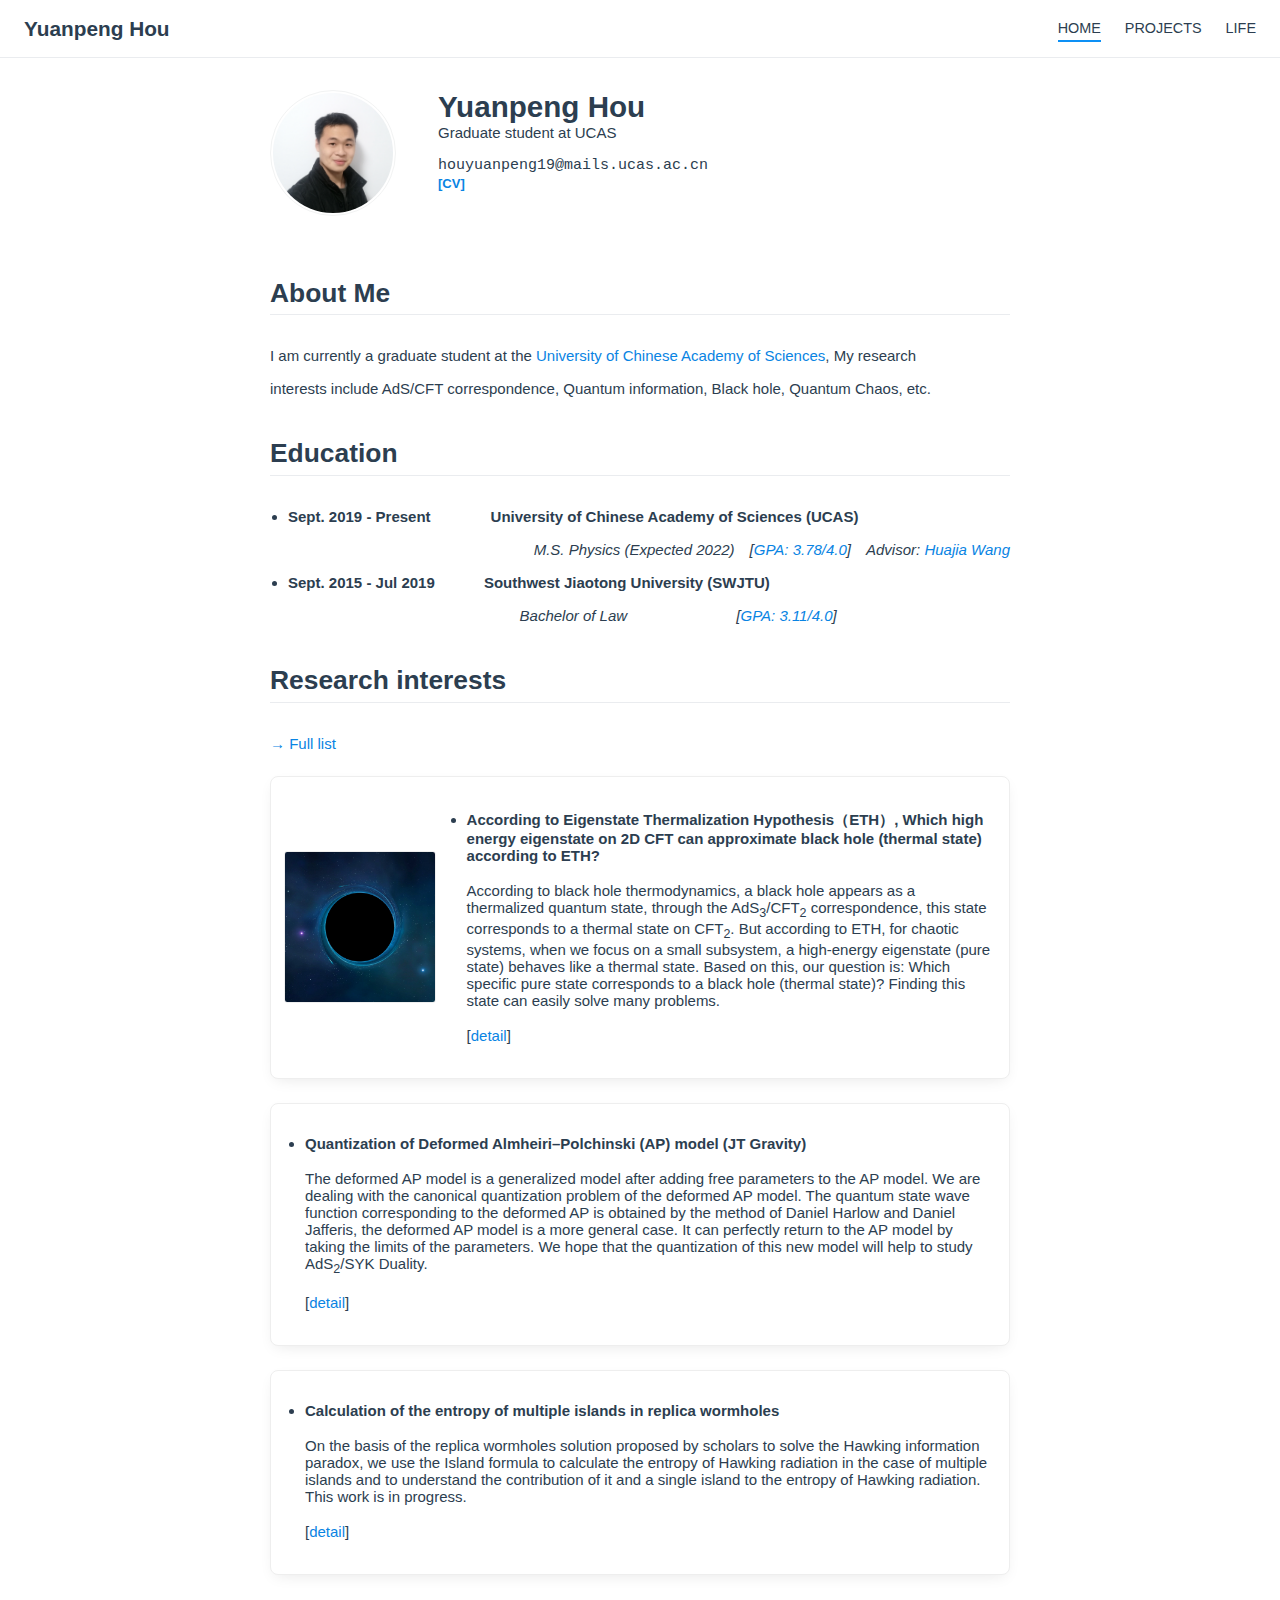
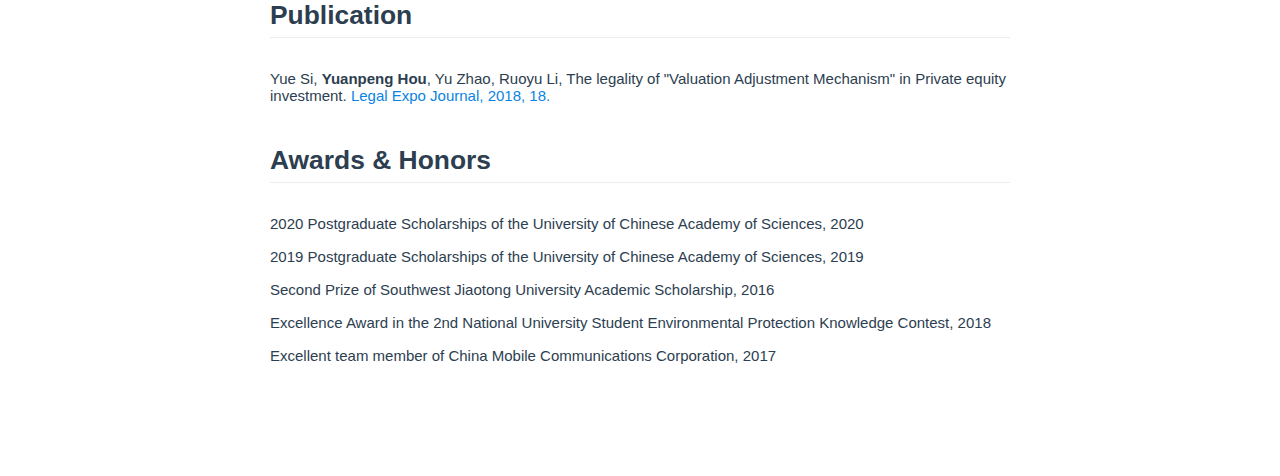
<file: index.html>
<!DOCTYPE html>
<html lang="en-US">
  <head>
    <meta charset="utf-8">
    <meta name="viewport" content="width=device-width,initial-scale=1">
    <title>Yuanpeng Hou</title>
    <meta name="description" content="The description of the site.">
    <link rel="icon" href="/logo.png">
    
    <link rel="preload" href="/assets/css/0.styles.5b2d7aac.css" as="style"><link rel="preload" href="/assets/js/app.aa3d950a.js" as="script"><link rel="preload" href="/assets/js/2.f5f7601c.js" as="script"><link rel="preload" href="/assets/js/7.16f98144.js" as="script"><link rel="preload" href="/assets/js/4.9dccd740.js" as="script"><link rel="preload" href="/assets/js/5.54adec9b.js" as="script"><link rel="prefetch" href="/assets/js/10.23a08a59.js"><link rel="prefetch" href="/assets/js/11.24970379.js"><link rel="prefetch" href="/assets/js/12.29dac829.js"><link rel="prefetch" href="/assets/js/13.643d516e.js"><link rel="prefetch" href="/assets/js/3.06951db2.js"><link rel="prefetch" href="/assets/js/6.1a169239.js"><link rel="prefetch" href="/assets/js/8.3980a4ea.js"><link rel="prefetch" href="/assets/js/9.4ff4b69a.js">
    <link rel="stylesheet" href="/assets/css/0.styles.5b2d7aac.css">
  </head>
  <body>
    <div id="app" data-server-rendered="true"><div class="theme-container no-sidebar home-page"><header class="navbar"><div class="sidebar-button"><svg xmlns="http://www.w3.org/2000/svg" aria-hidden="true" role="img" viewBox="0 0 448 512" class="icon"><path fill="currentColor" d="M436 124H12c-6.627 0-12-5.373-12-12V80c0-6.627 5.373-12 12-12h424c6.627 0 12 5.373 12 12v32c0 6.627-5.373 12-12 12zm0 160H12c-6.627 0-12-5.373-12-12v-32c0-6.627 5.373-12 12-12h424c6.627 0 12 5.373 12 12v32c0 6.627-5.373 12-12 12zm0 160H12c-6.627 0-12-5.373-12-12v-32c0-6.627 5.373-12 12-12h424c6.627 0 12 5.373 12 12v32c0 6.627-5.373 12-12 12z"></path></svg></div> <a href="/" class="home-link router-link-exact-active router-link-active"><!----> <span class="site-name">Yuanpeng Hou</span></a> <div class="links"><!----> <nav class="nav-links can-hide"><div class="nav-item"><a href="/" class="nav-link router-link-exact-active router-link-active">HOME</a></div><div class="nav-item"><a href="/projects/" class="nav-link">PROJECTS</a></div><div class="nav-item"><a href="/life/" class="nav-link">LIFE</a></div> <!----></nav></div></header> <div class="sidebar-mask"></div> <aside class="sidebar"><nav class="nav-links"><div class="nav-item"><a href="/" class="nav-link router-link-exact-active router-link-active">HOME</a></div><div class="nav-item"><a href="/projects/" class="nav-link">PROJECTS</a></div><div class="nav-item"><a href="/life/" class="nav-link">LIFE</a></div> <!----></nav>  <!----> </aside> <main class="page"> <div class="theme-default-content content__default"><div class="profile"><div class="image"><img src="/profile.jpg" alt></div> <div class="info"><div class="name">
      Yuanpeng Hou
    </div> <div class="bio"><p>Graduate student at UCAS</p></div> <div class="socials"></div> <div class="contact"><div title="Contact me" class="email">houyuanpeng19@mails.ucas.ac.cn</div></div> <div><a target="_blank" href="/projects/4.pdf" title="Download my CV in PDF"><font size="2em" color=""><b>[CV]</b></font></a></div></div></div> <br> <br> <h2 id="about-me">About Me</h2> <p>I am currently a graduate student at the <a href="https://english.ucas.ac.cn" target="_blank" rel="noopener noreferrer">University of Chinese Academy of  Sciences<svg xmlns="http://www.w3.org/2000/svg" aria-hidden="true" x="0px" y="0px" viewBox="0 0 100 100" width="15" height="15" class="icon outbound"><path fill="currentColor" d="M18.8,85.1h56l0,0c2.2,0,4-1.8,4-4v-32h-8v28h-48v-48h28v-8h-32l0,0c-2.2,0-4,1.8-4,4v56C14.8,83.3,16.6,85.1,18.8,85.1z"></path> <polygon fill="currentColor" points="45.7,48.7 51.3,54.3 77.2,28.5 77.2,37.2 85.2,37.2 85.2,14.9 62.8,14.9 62.8,22.9 71.5,22.9"></polygon></svg></a>, My research</p> <p>interests include AdS/CFT correspondence, Quantum information, Black hole, Quantum Chaos, etc.</p> <h2 id="education">Education</h2> <ul><li><p><strong>Sept. 2019 - Present    University of Chinese Academy of  Sciences (UCAS)</strong> <br></p><div align="right"><em>M.S. Physics (Expected 2022) [<a href="/projects/2.pdf">GPA: 3.78/4.0</a>] Advisor: <a href="https://kits.ucas.ac.cn/index.php/people/faculty/44-faculty/183-huajia-wang" target="_blank" rel="noopener noreferrer">Huajia Wang<svg xmlns="http://www.w3.org/2000/svg" aria-hidden="true" x="0px" y="0px" viewBox="0 0 100 100" width="15" height="15" class="icon outbound"><path fill="currentColor" d="M18.8,85.1h56l0,0c2.2,0,4-1.8,4-4v-32h-8v28h-48v-48h28v-8h-32l0,0c-2.2,0-4,1.8-4,4v56C14.8,83.3,16.6,85.1,18.8,85.1z"></path> <polygon fill="currentColor" points="45.7,48.7 51.3,54.3 77.2,28.5 77.2,37.2 85.2,37.2 85.2,14.9 62.8,14.9 62.8,22.9 71.5,22.9"></polygon></svg></a></em></div><p></p></li> <li><p><strong>Sept. 2015 - Jul 2019    Southwest Jiaotong University (SWJTU)</strong> <br></p><div align="right"><em>Bachelor of Law        [<a href="/projects/3.pdf">GPA: 3.11/4.0</a>]             </em></div><p></p></li></ul> <h2 id="research-interests">Research interests</h2> <p><a href="/projects/">→ Full list</a></p> <div class="md-card show-border"><div class="card-image"><img src="/projects/1.jfif" alt></div> <div class="card-content"><p></p> <ul><li><p><strong>According to Eigenstate Thermalization Hypothesis（ETH）, Which high energy eigenstate on 2D CFT can approximate black hole (thermal state) according to ETH?</strong></p> <p>According to black hole thermodynamics, a black hole appears as a thermalized quantum state, through the AdS<sub>3</sub>/CFT<sub>2</sub> correspondence, this state corresponds to a thermal state on CFT<sub>2</sub>. But according to ETH, for chaotic systems, when we focus on a small subsystem, a high-energy eigenstate (pure state) behaves like a thermal state. Based on this, our question is: Which specific pure state corresponds to a black hole (thermal state)? Finding this state can easily solve many problems.</p> <p>[<a href="/projects/">detail</a>]</p></li></ul></div></div> <div class="md-card show-border"><!----> <div class="card-content"><ul><li><p><strong>Quantization of Deformed Almheiri–Polchinski (AP) model (JT Gravity)</strong></p> <p>The deformed AP model is a generalized model after adding free parameters to the AP model. We are dealing with the canonical quantization problem of the deformed AP model. The quantum state wave function corresponding to the deformed AP is obtained by the method of Daniel Harlow and Daniel Jafferis, the deformed AP model is a more general case. It can perfectly return to the AP model by taking the limits of the parameters. We hope that the quantization of this new model will help to study AdS<sub>2</sub>/SYK Duality.</p> <p>[<a href="/projects/">detail</a>]</p></li></ul></div></div> <div class="md-card show-border"><!----> <div class="card-content"><ul><li><p><strong>Calculation of the entropy of multiple islands in replica wormholes</strong></p> <p>On the basis of the replica wormholes solution proposed by scholars to solve the Hawking information paradox, we use the Island formula to calculate the entropy of Hawking radiation in the case of multiple islands and to understand the contribution of it and a single island to the entropy of Hawking radiation. This work is in progress.</p> <p>[<a href="/projects/">detail</a>]</p></li></ul></div></div> <h2 id="publication">Publication</h2> <p>Yue Si, <strong>Yuanpeng Hou</strong>, Yu Zhao, Ruoyu Li, The legality of &quot;Valuation Adjustment Mechanism&quot; in Private equity investment. <a href="https://kns.cnki.net/kcms/detail/detail.aspx?dbcode=CJFD&amp;dbname=CJFDLAST2018&amp;filename=FBZX201818141&amp;uniplatform=NZKPT&amp;v=MbYmlqpg6FC4x3tF5m2as1%25mmd2FzzvzxhWfee1GoXdBXI9sBOJMjz82PwrmFB2S4dsAh" target="_blank" rel="noopener noreferrer">Legal Expo Journal, 2018, 18.<svg xmlns="http://www.w3.org/2000/svg" aria-hidden="true" x="0px" y="0px" viewBox="0 0 100 100" width="15" height="15" class="icon outbound"><path fill="currentColor" d="M18.8,85.1h56l0,0c2.2,0,4-1.8,4-4v-32h-8v28h-48v-48h28v-8h-32l0,0c-2.2,0-4,1.8-4,4v56C14.8,83.3,16.6,85.1,18.8,85.1z"></path> <polygon fill="currentColor" points="45.7,48.7 51.3,54.3 77.2,28.5 77.2,37.2 85.2,37.2 85.2,14.9 62.8,14.9 62.8,22.9 71.5,22.9"></polygon></svg></a></p> <h2 id="awards-honors">Awards &amp; Honors</h2> <p>2020 Postgraduate Scholarships of the University of Chinese Academy of Sciences, 2020</p> <p>2019 Postgraduate Scholarships of the University of Chinese Academy of Sciences, 2019</p> <p>Second Prize of Southwest Jiaotong University Academic Scholarship, 2016</p> <p>Excellence Award in the 2nd National University Student Environmental Protection Knowledge Contest, 2018</p> <p>Excellent team member of China Mobile Communications Corporation, 2017</p></div> <footer class="page-edit"><!----> <!----></footer> <!----> </main></div><div class="global-ui"></div></div>
    <script src="/assets/js/app.aa3d950a.js" defer></script><script src="/assets/js/2.f5f7601c.js" defer></script><script src="/assets/js/7.16f98144.js" defer></script><script src="/assets/js/4.9dccd740.js" defer></script><script src="/assets/js/5.54adec9b.js" defer></script>
  </body>
</html>
</file>
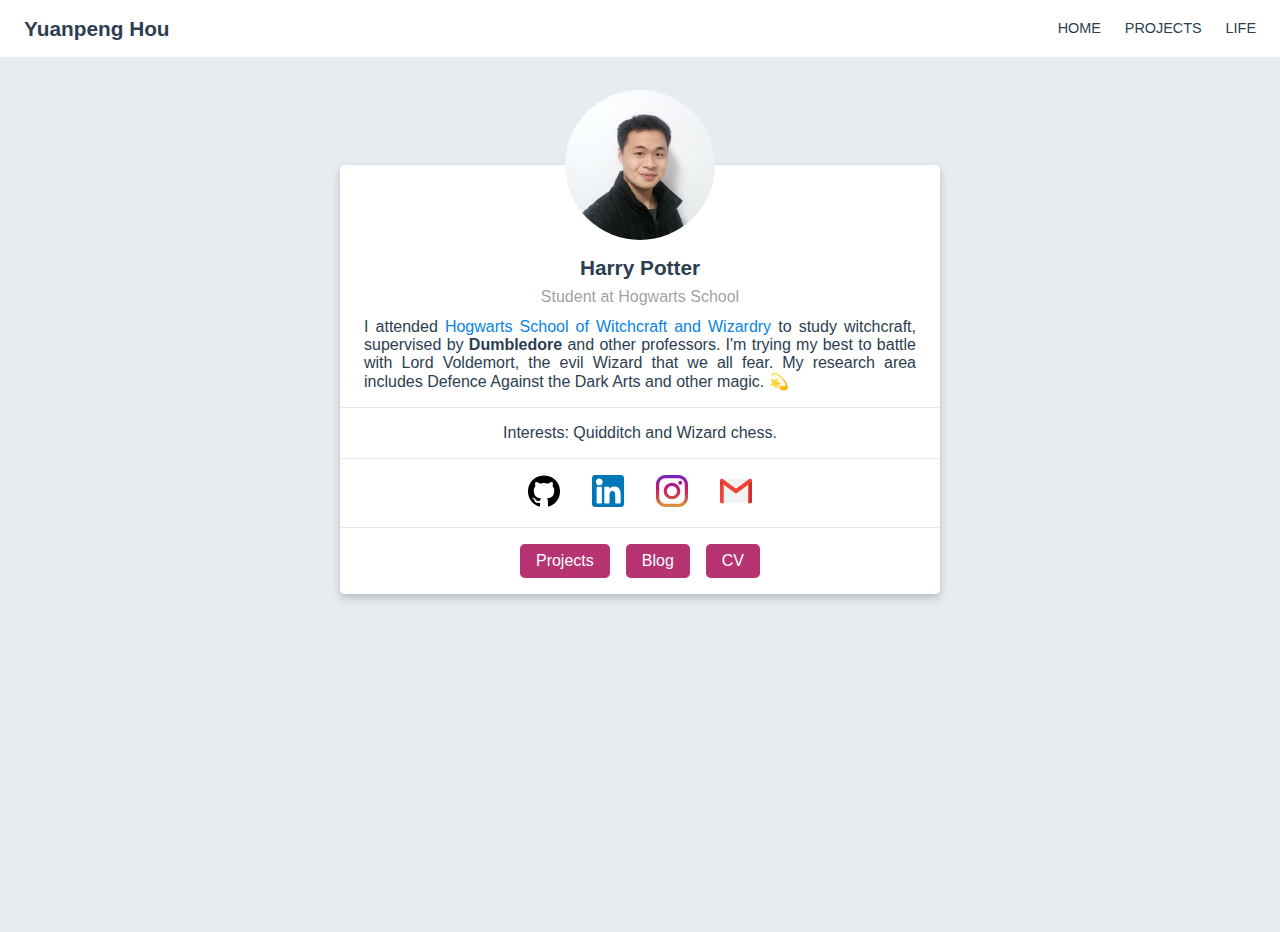
<file: about/index.html>
<!DOCTYPE html>
<html lang="en-US">
  <head>
    <meta charset="utf-8">
    <meta name="viewport" content="width=device-width,initial-scale=1">
    <title>Yuanpeng Hou</title>
    <meta name="description" content="The biography and information about me.">
    <link rel="icon" href="/logo.png">
    
    <link rel="preload" href="/assets/css/0.styles.5b2d7aac.css" as="style"><link rel="preload" href="/assets/js/app.aa3d950a.js" as="script"><link rel="preload" href="/assets/js/2.f5f7601c.js" as="script"><link rel="preload" href="/assets/js/8.3980a4ea.js" as="script"><link rel="preload" href="/assets/js/3.06951db2.js" as="script"><link rel="prefetch" href="/assets/js/10.23a08a59.js"><link rel="prefetch" href="/assets/js/11.24970379.js"><link rel="prefetch" href="/assets/js/12.29dac829.js"><link rel="prefetch" href="/assets/js/13.643d516e.js"><link rel="prefetch" href="/assets/js/4.9dccd740.js"><link rel="prefetch" href="/assets/js/5.54adec9b.js"><link rel="prefetch" href="/assets/js/6.1a169239.js"><link rel="prefetch" href="/assets/js/7.16f98144.js"><link rel="prefetch" href="/assets/js/9.4ff4b69a.js">
    <link rel="stylesheet" href="/assets/css/0.styles.5b2d7aac.css">
  </head>
  <body>
    <div id="app" data-server-rendered="true"><div class="theme-container no-sidebar about-page"><header class="navbar"><div class="sidebar-button"><svg xmlns="http://www.w3.org/2000/svg" aria-hidden="true" role="img" viewBox="0 0 448 512" class="icon"><path fill="currentColor" d="M436 124H12c-6.627 0-12-5.373-12-12V80c0-6.627 5.373-12 12-12h424c6.627 0 12 5.373 12 12v32c0 6.627-5.373 12-12 12zm0 160H12c-6.627 0-12-5.373-12-12v-32c0-6.627 5.373-12 12-12h424c6.627 0 12 5.373 12 12v32c0 6.627-5.373 12-12 12zm0 160H12c-6.627 0-12-5.373-12-12v-32c0-6.627 5.373-12 12-12h424c6.627 0 12 5.373 12 12v32c0 6.627-5.373 12-12 12z"></path></svg></div> <a href="/" class="home-link router-link-active"><!----> <span class="site-name">Yuanpeng Hou</span></a> <div class="links"><!----> <nav class="nav-links can-hide"><div class="nav-item"><a href="/" class="nav-link">HOME</a></div><div class="nav-item"><a href="/projects/" class="nav-link">PROJECTS</a></div><div class="nav-item"><a href="/life/" class="nav-link">LIFE</a></div> <!----></nav></div></header> <div class="sidebar-mask"></div> <aside class="sidebar"><nav class="nav-links"><div class="nav-item"><a href="/" class="nav-link">HOME</a></div><div class="nav-item"><a href="/projects/" class="nav-link">PROJECTS</a></div><div class="nav-item"><a href="/life/" class="nav-link">LIFE</a></div> <!----></nav>  <!----> </aside> <main class="page"> <div class="theme-default-content content__default"><div class="about-card"><div class="avatar"><img src="/profile.jpg" alt></div> <div class="card"><div class="bio"><div class="head"><span>
          Harry Potter
        </span></div> <div class="info"><span>
          Student at Hogwarts School
        </span></div> <div class="description"><p>I attended <a href="https://en.wikipedia.org/wiki/Hogwarts" target="_blank" rel="noopener noreferrer">Hogwarts School of Witchcraft and Wizardry<svg xmlns="http://www.w3.org/2000/svg" aria-hidden="true" x="0px" y="0px" viewBox="0 0 100 100" width="15" height="15" class="icon outbound"><path fill="currentColor" d="M18.8,85.1h56l0,0c2.2,0,4-1.8,4-4v-32h-8v28h-48v-48h28v-8h-32l0,0c-2.2,0-4,1.8-4,4v56C14.8,83.3,16.6,85.1,18.8,85.1z"></path> <polygon fill="currentColor" points="45.7,48.7 51.3,54.3 77.2,28.5 77.2,37.2 85.2,37.2 85.2,14.9 62.8,14.9 62.8,22.9 71.5,22.9"></polygon></svg></a> to study witchcraft, supervised by <strong>Dumbledore</strong> and other professors. I'm trying my best to battle with Lord Voldemort, the evil Wizard that we all fear. My research area includes Defence Against the Dark Arts and other magic. 💫</p></div></div> <div class="interests"><span>
        Interests: Quidditch and Wizard chess.
      </span></div> <div class="socials"><div><a href="https://github.com/mtobeiyf" target="_blank"><img src="/icons/github.svg" alt="github" title="github"></a></div><div><a href="https://www.linkedin.com" target="_blank"><img src="/icons/linkedin.svg" alt="linkedin" title="linkedin"></a></div><div><a href="https://www.instagram.com" target="_blank"><img src="/icons/instagram.svg" alt="instagram" title="instagram"></a></div><div><a href="mailto:harry[at]gmail.com" target="_blank"><img src="/icons/email.svg" alt="email" title="email"></a></div></div> <div class="actions"><div><a href="/projects/" target="" class="button">
          Projects
        </a></div><div><a href="https://github.com/mtobeiyf" target="_blank" class="button">
          Blog
        </a></div><div><a href="/article/" target="" class="button">
          CV
        </a></div></div></div></div></div> <footer class="page-edit"><!----> <!----></footer> <!----> </main></div><div class="global-ui"></div></div>
    <script src="/assets/js/app.aa3d950a.js" defer></script><script src="/assets/js/2.f5f7601c.js" defer></script><script src="/assets/js/8.3980a4ea.js" defer></script><script src="/assets/js/3.06951db2.js" defer></script>
  </body>
</html>
</file>
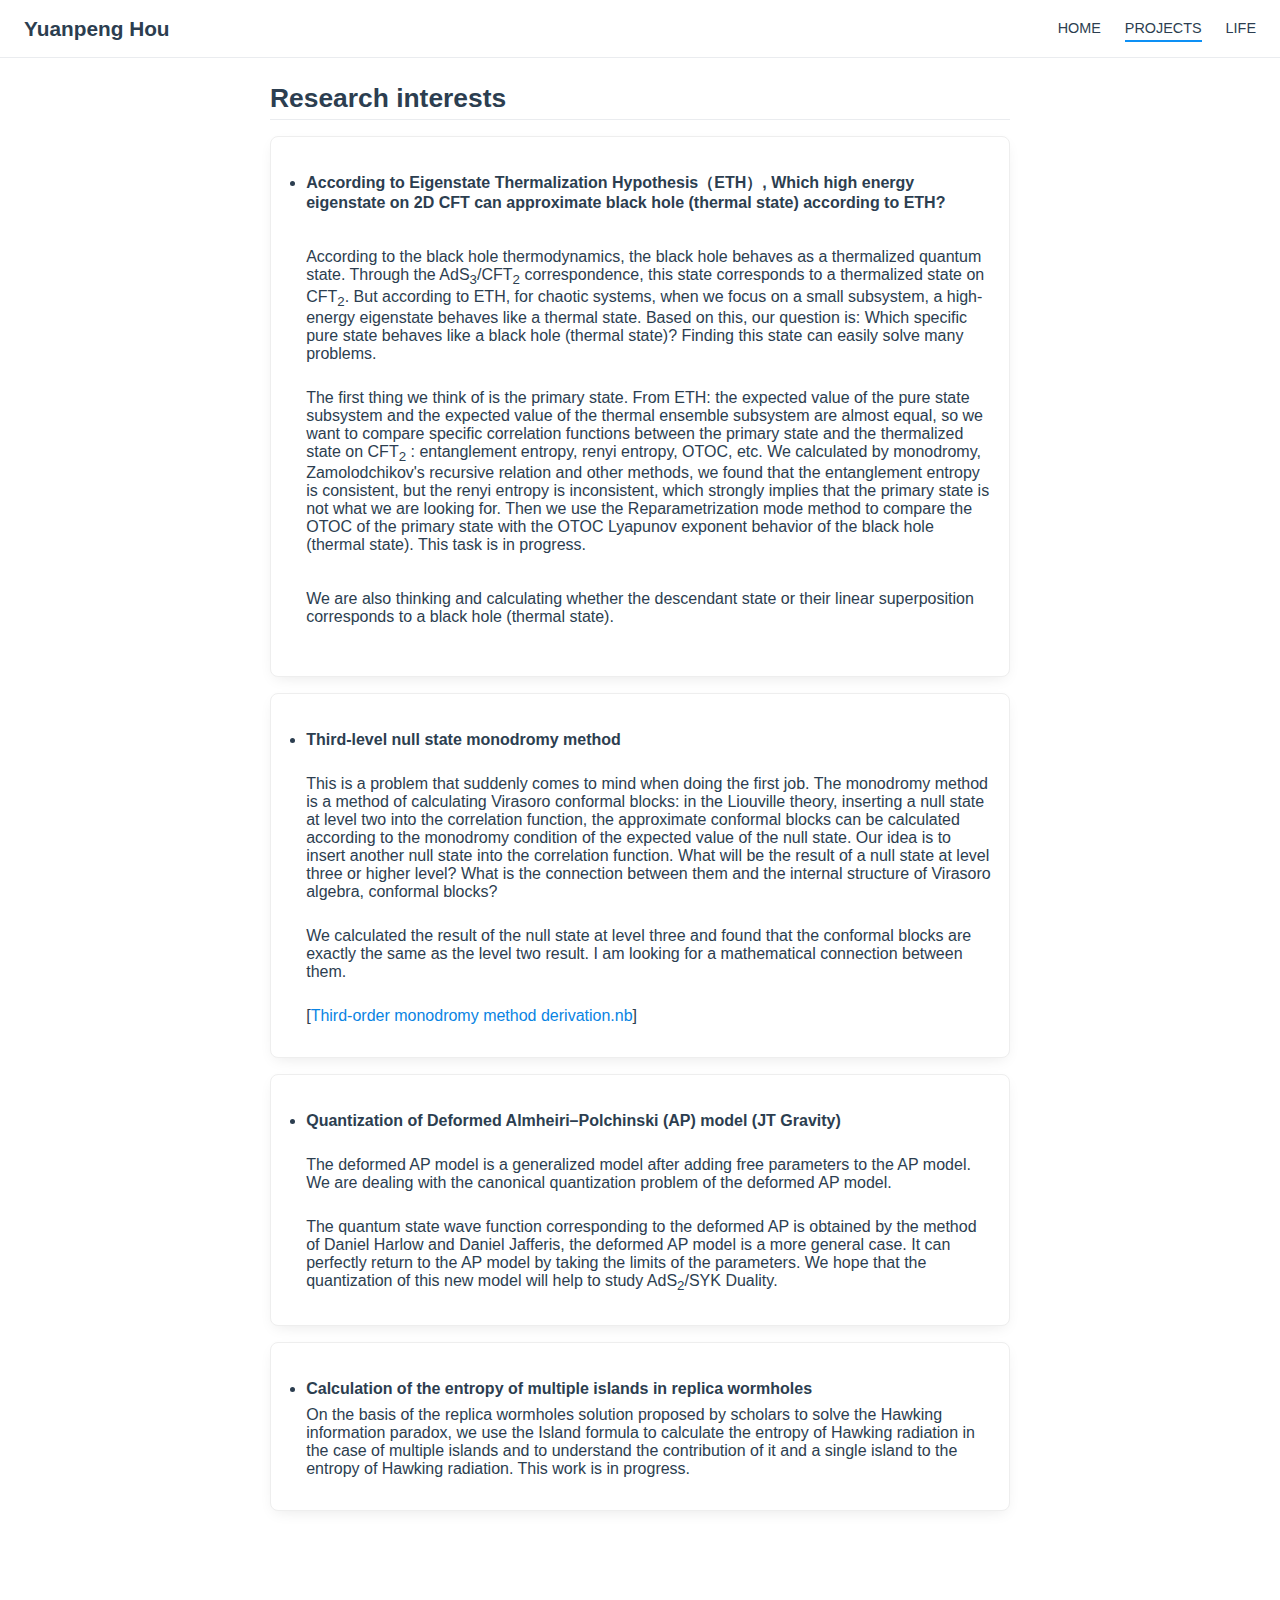
<file: projects/index.html>
<!DOCTYPE html>
<html lang="en-US">
  <head>
    <meta charset="utf-8">
    <meta name="viewport" content="width=device-width,initial-scale=1">
    <title>Research interests | Yuanpeng Hou</title>
    <meta name="description" content="The description of the site.">
    <link rel="icon" href="/logo.png">
    
    <link rel="preload" href="/assets/css/0.styles.5b2d7aac.css" as="style"><link rel="preload" href="/assets/js/app.aa3d950a.js" as="script"><link rel="preload" href="/assets/js/2.f5f7601c.js" as="script"><link rel="preload" href="/assets/js/12.29dac829.js" as="script"><link rel="preload" href="/assets/js/5.54adec9b.js" as="script"><link rel="prefetch" href="/assets/js/10.23a08a59.js"><link rel="prefetch" href="/assets/js/11.24970379.js"><link rel="prefetch" href="/assets/js/13.643d516e.js"><link rel="prefetch" href="/assets/js/3.06951db2.js"><link rel="prefetch" href="/assets/js/4.9dccd740.js"><link rel="prefetch" href="/assets/js/6.1a169239.js"><link rel="prefetch" href="/assets/js/7.16f98144.js"><link rel="prefetch" href="/assets/js/8.3980a4ea.js"><link rel="prefetch" href="/assets/js/9.4ff4b69a.js">
    <link rel="stylesheet" href="/assets/css/0.styles.5b2d7aac.css">
  </head>
  <body>
    <div id="app" data-server-rendered="true"><div class="theme-container no-sidebar peojects-page"><header class="navbar"><div class="sidebar-button"><svg xmlns="http://www.w3.org/2000/svg" aria-hidden="true" role="img" viewBox="0 0 448 512" class="icon"><path fill="currentColor" d="M436 124H12c-6.627 0-12-5.373-12-12V80c0-6.627 5.373-12 12-12h424c6.627 0 12 5.373 12 12v32c0 6.627-5.373 12-12 12zm0 160H12c-6.627 0-12-5.373-12-12v-32c0-6.627 5.373-12 12-12h424c6.627 0 12 5.373 12 12v32c0 6.627-5.373 12-12 12zm0 160H12c-6.627 0-12-5.373-12-12v-32c0-6.627 5.373-12 12-12h424c6.627 0 12 5.373 12 12v32c0 6.627-5.373 12-12 12z"></path></svg></div> <a href="/" class="home-link router-link-active"><!----> <span class="site-name">Yuanpeng Hou</span></a> <div class="links"><!----> <nav class="nav-links can-hide"><div class="nav-item"><a href="/" class="nav-link">HOME</a></div><div class="nav-item"><a href="/projects/" class="nav-link router-link-exact-active router-link-active">PROJECTS</a></div><div class="nav-item"><a href="/life/" class="nav-link">LIFE</a></div> <!----></nav></div></header> <div class="sidebar-mask"></div> <aside class="sidebar"><nav class="nav-links"><div class="nav-item"><a href="/" class="nav-link">HOME</a></div><div class="nav-item"><a href="/projects/" class="nav-link router-link-exact-active router-link-active">PROJECTS</a></div><div class="nav-item"><a href="/life/" class="nav-link">LIFE</a></div> <!----></nav>  <!----> </aside> <main class="page"> <div class="theme-default-content content__default"><h2 id="research-interests">Research interests</h2> <div class="md-card show-border"><!----> <div class="card-content"><ul><li><p><strong>According to Eigenstate Thermalization Hypothesis（ETH）, Which high energy eigenstate on 2D CFT can approximate black hole (thermal state) according to ETH?</strong><br> <br><br>
According to the black hole thermodynamics, the black hole behaves as a thermalized quantum state. Through the AdS<sub>3</sub>/CFT<sub>2</sub> correspondence, this state corresponds to a thermalized state on CFT<sub>2</sub>. But according to ETH, for chaotic systems, when we focus on a small subsystem, a high-energy eigenstate behaves like a thermal state. Based on this, our question is: Which specific pure state behaves like a black hole (thermal state)? Finding this state can easily solve many problems.<br> <br></p> <p>The first thing we think of is the primary state. From ETH: the expected value of the pure state subsystem and the expected value of the thermal ensemble subsystem are almost equal, so we want to compare specific correlation functions between the primary state and the thermalized state on CFT<sub>2</sub> : entanglement entropy, renyi entropy, OTOC, etc. We calculated by monodromy, Zamolodchikov's recursive relation and other methods, we found that the entanglement entropy is consistent, but the renyi entropy is inconsistent, which strongly implies that the primary state is not what we are looking for. Then we use the Reparametrization mode method to compare the OTOC of the primary state with the OTOC Lyapunov exponent behavior of the black hole (thermal state). This task is in progress.<br> <br><br>
We are also thinking and calculating whether the descendant state or their linear superposition corresponds to a black hole (thermal state).<br> <br></p></li></ul></div></div> <div class="md-card show-border"><!----> <div class="card-content"><ul><li><p><strong>Third-level null state monodromy method</strong><br> <br></p> <p>This is a problem that suddenly comes to mind when doing the first job. The monodromy method is a method of calculating Virasoro conformal blocks: in the Liouville theory, inserting a null state at level two into the correlation function,  the approximate conformal blocks can be calculated according to the monodromy condition of the expected value of the null state. Our idea is to insert another null state into the correlation function. What will be the result of a null state at level three or higher level? What is the connection between them and the internal structure of Virasoro algebra, conformal blocks?<br> <br></p> <p>We calculated the result of the null state at level three and found that the conformal blocks are exactly the same as the level two result. I am looking for a mathematical connection between them.<br> <br></p> <p>[<a href="/projects/2.nb">Third-order monodromy method derivation.nb</a>]</p></li></ul></div></div> <div class="md-card show-border"><!----> <div class="card-content"><ul><li><p><strong>Quantization of Deformed Almheiri–Polchinski (AP) model (JT Gravity)</strong><br> <br></p> <p>The deformed AP model is a generalized model after adding free parameters to the AP model. We are dealing with the canonical quantization problem of the deformed AP model.<br> <br></p> <p>The quantum state wave function corresponding to the deformed AP is obtained by the method of Daniel Harlow and Daniel Jafferis, the deformed AP model is a more general case. It can perfectly return to the AP model by taking the limits of the parameters. We hope that the quantization of this new model will help to study AdS<sub>2</sub>/SYK Duality.</p></li></ul></div></div> <div class="md-card show-border"><!----> <div class="card-content"><ul><li><p><strong>Calculation of the entropy of multiple islands in replica wormholes</strong></p> <p>On the basis of the replica wormholes solution proposed by scholars to solve the Hawking information paradox, we use the Island formula to calculate the entropy of Hawking radiation in the case of multiple islands and to understand the contribution of it and a single island to the entropy of Hawking radiation. This work is in progress.</p></li></ul></div></div> <style lang="stylus">
&lt;p&gt;.projects-page
font-size 10px
font-family &amp;quot;lucida grande&amp;quot;, &amp;quot;lucida sans unicode&amp;quot;, lucida, &amp;quot;Helvetica Neue&amp;quot;, Helvetica, Arial, sans-serif;
p
margin 0 0 1rem
p, ul, ol
line-height normal
a
font-weight normal
.theme-default-content:not(.custom) &amp;gt; h2
margin-bottom 2rem
.theme-default-content:not(.custom) &amp;gt; h2:first-child + p
margin-top 0.5rem
.theme-default-content:not(.custom) &amp;gt; h3
padding-top 2rem&lt;/p&gt;
&lt;p&gt;/* Override */
.md-card
margin-top 1.5em
.card-image
padding 0.3rem
img
max-width 180px
max-height 180px
.card-content p
-webkit-margin-after 0.9em&lt;/p&gt;
&lt;p&gt;background-color #fafbfc&lt;/p&gt;
</style></div> <footer class="page-edit"><!----> <!----></footer> <!----> </main></div><div class="global-ui"></div></div>
    <script src="/assets/js/app.aa3d950a.js" defer></script><script src="/assets/js/2.f5f7601c.js" defer></script><script src="/assets/js/12.29dac829.js" defer></script><script src="/assets/js/5.54adec9b.js" defer></script>
  </body>
</html>
</file>
<file: assets/css/0.styles.5b2d7aac.css>
#nprogress{pointer-events:none}#nprogress .bar{background:#0984e3;position:fixed;z-index:1031;top:0;left:0;width:100%;height:2px}#nprogress .peg{display:block;position:absolute;right:0;width:100px;height:100%;box-shadow:0 0 10px #0984e3,0 0 5px #0984e3;opacity:1;-webkit-transform:rotate(3deg) translateY(-4px);transform:rotate(3deg) translateY(-4px)}#nprogress .spinner{display:block;position:fixed;z-index:1031;top:15px;right:15px}#nprogress .spinner-icon{width:18px;height:18px;box-sizing:border-box;border-color:#0984e3 transparent transparent #0984e3;border-style:solid;border-width:2px;border-radius:50%;-webkit-animation:nprogress-spinner .4s linear infinite;animation:nprogress-spinner .4s linear infinite}.nprogress-custom-parent{overflow:hidden;position:relative}.nprogress-custom-parent #nprogress .bar,.nprogress-custom-parent #nprogress .spinner{position:absolute}@-webkit-keyframes nprogress-spinner{0%{-webkit-transform:rotate(0deg);transform:rotate(0deg)}to{-webkit-transform:rotate(1turn);transform:rotate(1turn)}}@keyframes nprogress-spinner{0%{-webkit-transform:rotate(0deg);transform:rotate(0deg)}to{-webkit-transform:rotate(1turn);transform:rotate(1turn)}}.icon.outbound{color:#aaa;display:inline-block;vertical-align:middle;position:relative;top:-1px}.home{padding:3.6rem 2rem 0;max-width:960px;margin:0 auto;display:block}.home .hero{text-align:center}.home .hero img{max-width:100%;max-height:280px;display:block;margin:3rem auto 1.5rem}.home .hero h1{font-size:3rem}.home .hero .action,.home .hero .description,.home .hero h1{margin:1.8rem auto}.home .hero .description{max-width:35rem;font-size:1.6rem;line-height:1.3;color:#6a8bad}.home .hero .action-button{display:inline-block;font-size:1.2rem;color:#fff;background-color:#0984e3;padding:.8rem 1.6rem;border-radius:4px;-webkit-transition:background-color .1s ease;transition:background-color .1s ease;box-sizing:border-box;border-bottom:1px solid #0877cc}.home .hero .action-button:hover{background-color:#1292f6}.home .features{border-top:1px solid #eaecef;padding:1.2rem 0;margin-top:2.5rem;display:-webkit-box;display:flex;flex-wrap:wrap;-webkit-box-align:start;align-items:flex-start;align-content:stretch;-webkit-box-pack:justify;justify-content:space-between}.home .feature{-webkit-box-flex:1;flex-grow:1;flex-basis:30%;max-width:30%}.home .feature h2{font-size:1.4rem;font-weight:500;border-bottom:none;padding-bottom:0;color:#3a5169}.home .feature p{color:#4e6e8e}.home .footer{padding:2.5rem;border-top:1px solid #eaecef;text-align:center;color:#4e6e8e}@media (max-width:719px){.home .features{-webkit-box-orient:vertical;-webkit-box-direction:normal;flex-direction:column}.home .feature{max-width:100%;padding:0 2.5rem}}@media (max-width:419px){.home{padding-left:1.5rem;padding-right:1.5rem}.home .hero img{max-height:210px;margin:2rem auto 1.2rem}.home .hero h1{font-size:2rem}.home .hero .action,.home .hero .description,.home .hero h1{margin:1.2rem auto}.home .hero .description{font-size:1.2rem}.home .hero .action-button{font-size:1rem;padding:.6rem 1.2rem}.home .feature h2{font-size:1.25rem}}.search-box{display:inline-block;position:relative;margin-right:1rem}.search-box input{cursor:text;width:10rem;height:2rem;color:#4e6e8e;display:inline-block;border:1px solid #cfd4db;border-radius:2rem;font-size:.9rem;line-height:2rem;padding:0 .5rem 0 2rem;outline:none;-webkit-transition:all .2s ease;transition:all .2s ease;background:#fff url(/assets/img/search.83621669.svg) .6rem .5rem no-repeat;background-size:1rem}.search-box input:focus{cursor:auto;border-color:#0984e3}.search-box .suggestions{background:#fff;width:20rem;position:absolute;top:1.5rem;border:1px solid #cfd4db;border-radius:6px;padding:.4rem;list-style-type:none}.search-box .suggestions.align-right{right:0}.search-box .suggestion{line-height:1.4;padding:.4rem .6rem;border-radius:4px;cursor:pointer}.search-box .suggestion a{white-space:normal;color:#5d82a6}.search-box .suggestion a .page-title{font-weight:600}.search-box .suggestion a .header{font-size:.9em;margin-left:.25em}.search-box .suggestion.focused{background-color:#f3f4f5}.search-box .suggestion.focused a{color:#0984e3}@media (max-width:959px){.search-box input{cursor:pointer;width:0;border-color:transparent;position:relative}.search-box input:focus{cursor:text;left:0;width:10rem}}@media (-ms-high-contrast:none){.search-box input{height:2rem}}@media (max-width:959px) and (min-width:719px){.search-box .suggestions{left:0}}@media (max-width:719px){.search-box{margin-right:0}.search-box input{left:1rem}.search-box .suggestions{right:0}}@media (max-width:419px){.search-box .suggestions{width:calc(100vw - 4rem)}.search-box input:focus{width:8rem}}.sidebar-button{cursor:pointer;display:none;width:1.25rem;height:1.25rem;position:absolute;padding:.6rem;top:.6rem;left:1rem}.sidebar-button .icon{display:block;width:1.25rem;height:1.25rem}@media (max-width:719px){.sidebar-button{display:block}}.dropdown-enter,.dropdown-leave-to{height:0!important}.dropdown-wrapper{cursor:pointer}.dropdown-wrapper .dropdown-title{display:block;font-size:.9rem;font-family:inherit;cursor:inherit;padding:inherit;line-height:1.4rem;background:transparent;border:none;font-weight:500;color:#2c3e50}.dropdown-wrapper .dropdown-title:hover{border-color:transparent}.dropdown-wrapper .dropdown-title .arrow{vertical-align:middle;margin-top:-1px;margin-left:.4rem}.dropdown-wrapper .nav-dropdown .dropdown-item{color:inherit;line-height:1.7rem}.dropdown-wrapper .nav-dropdown .dropdown-item h4{margin:.45rem 0 0;border-top:1px solid #eee;padding:.45rem 1.5rem 0 1.25rem}.dropdown-wrapper .nav-dropdown .dropdown-item .dropdown-subitem-wrapper{padding:0;list-style:none}.dropdown-wrapper .nav-dropdown .dropdown-item .dropdown-subitem-wrapper .dropdown-subitem{font-size:.9em}.dropdown-wrapper .nav-dropdown .dropdown-item a{display:block;line-height:1.7rem;position:relative;border-bottom:none;font-weight:400;margin-bottom:0;padding:0 1.5rem 0 1.25rem}.dropdown-wrapper .nav-dropdown .dropdown-item a.router-link-active,.dropdown-wrapper .nav-dropdown .dropdown-item a:hover{color:#0984e3}.dropdown-wrapper .nav-dropdown .dropdown-item a.router-link-active:after{content:"";width:0;height:0;border-left:5px solid #0984e3;border-top:3px solid transparent;border-bottom:3px solid transparent;position:absolute;top:calc(50% - 2px);left:9px}.dropdown-wrapper .nav-dropdown .dropdown-item:first-child h4{margin-top:0;padding-top:0;border-top:0}@media (max-width:719px){.dropdown-wrapper.open .dropdown-title{margin-bottom:.5rem}.dropdown-wrapper .dropdown-title{font-weight:600;font-size:inherit}.dropdown-wrapper .dropdown-title:hover{color:#0984e3}.dropdown-wrapper .nav-dropdown{-webkit-transition:height .1s ease-out;transition:height .1s ease-out;overflow:hidden}.dropdown-wrapper .nav-dropdown .dropdown-item h4{border-top:0;margin-top:0;padding-top:0}.dropdown-wrapper .nav-dropdown .dropdown-item>a,.dropdown-wrapper .nav-dropdown .dropdown-item h4{font-size:15px;line-height:2rem}.dropdown-wrapper .nav-dropdown .dropdown-item .dropdown-subitem{font-size:14px;padding-left:1rem}}@media (min-width:719px){.dropdown-wrapper{height:1.8rem}.dropdown-wrapper.open .nav-dropdown,.dropdown-wrapper:hover .nav-dropdown{display:block!important}.dropdown-wrapper.open:blur{display:none}.dropdown-wrapper .dropdown-title .arrow{border-left:4px solid transparent;border-right:4px solid transparent;border-top:6px solid #ccc;border-bottom:0}.dropdown-wrapper .nav-dropdown{display:none;height:auto!important;box-sizing:border-box;max-height:calc(100vh - 2.7rem);overflow-y:auto;position:absolute;top:100%;right:0;background-color:#fff;padding:.6rem 0;border:1px solid;border-color:#ddd #ddd #ccc;text-align:left;border-radius:.25rem;white-space:nowrap;margin:0}}.nav-links{display:inline-block}.nav-links a{line-height:1.4rem;color:inherit}.nav-links a.router-link-active,.nav-links a:hover{color:#0984e3}.nav-links .nav-item{position:relative;display:inline-block;margin-left:1.5rem;line-height:2rem}.nav-links .nav-item:first-child{margin-left:0}.nav-links .repo-link{margin-left:1.5rem}@media (max-width:719px){.nav-links .nav-item,.nav-links .repo-link{margin-left:0}}@media (min-width:719px){.nav-links a.router-link-active,.nav-links a:hover{color:#2c3e50}.nav-item>a:not(.external).router-link-active,.nav-item>a:not(.external):hover{margin-bottom:-2px;border-bottom:2px solid #0d90f5}}.navbar{padding:.7rem 1.5rem;line-height:2.2rem}.navbar a,.navbar img,.navbar span{display:inline-block}.navbar .logo{height:2.2rem;min-width:2.2rem;margin-right:.8rem;vertical-align:top}.navbar .site-name{font-size:1.3rem;font-weight:600;color:#2c3e50;position:relative}.navbar .links{padding-left:1.5rem;box-sizing:border-box;background-color:#fff;white-space:nowrap;font-size:.9rem;position:absolute;right:1.5rem;top:.7rem;display:-webkit-box;display:flex}.navbar .links .search-box{-webkit-box-flex:0;flex:0 0 auto;vertical-align:top}@media (max-width:719px){.navbar{padding-left:4rem}.navbar .can-hide{display:none}.navbar .links{padding-left:1.5rem}.navbar .site-name{width:calc(100vw - 9.4rem);overflow:hidden;white-space:nowrap;text-overflow:ellipsis}}.page-edit{max-width:740px;margin:0 auto;padding:2rem 2.5rem}@media (max-width:959px){.page-edit{padding:2rem}}@media (max-width:419px){.page-edit{padding:1.5rem}}.page-edit{padding-top:1rem;padding-bottom:1rem;overflow:auto}.page-edit .edit-link{display:inline-block}.page-edit .edit-link a{color:#4e6e8e;margin-right:.25rem}.page-edit .last-updated{float:right;font-size:.9em}.page-edit .last-updated .prefix{font-weight:500;color:#4e6e8e}.page-edit .last-updated .time{font-weight:400;color:#aaa}@media (max-width:719px){.page-edit .edit-link{margin-bottom:.5rem}.page-edit .last-updated{font-size:.8em;float:none;text-align:left}}.page-nav{max-width:740px;margin:0 auto;padding:2rem 2.5rem}@media (max-width:959px){.page-nav{padding:2rem}}@media (max-width:419px){.page-nav{padding:1.5rem}}.page-nav{padding-top:1rem;padding-bottom:0}.page-nav .inner{min-height:2rem;margin-top:0;border-top:1px solid #eaecef;padding-top:1rem;overflow:auto}.page-nav .next{float:right}.page{padding-bottom:2rem;display:block}.sidebar-group .sidebar-group{padding-left:.5em}.sidebar-group:not(.collapsable) .sidebar-heading:not(.clickable){cursor:auto;color:inherit}.sidebar-group.is-sub-group{padding-left:0}.sidebar-group.is-sub-group>.sidebar-heading{font-size:.95em;line-height:1.4;font-weight:400;padding-left:2rem}.sidebar-group.is-sub-group>.sidebar-heading:not(.clickable){opacity:.5}.sidebar-group.is-sub-group>.sidebar-group-items{padding-left:1rem}.sidebar-group.is-sub-group>.sidebar-group-items>li>.sidebar-link{font-size:.95em;border-left:none}.sidebar-group.depth-2>.sidebar-heading{border-left:none}.sidebar-heading{color:#2c3e50;-webkit-transition:color .15s ease;transition:color .15s ease;cursor:pointer;font-size:1.1em;font-weight:700;padding:.35rem 1.5rem .35rem 1.25rem;width:100%;box-sizing:border-box;margin:0;border-left:.25rem solid transparent}.sidebar-heading.open,.sidebar-heading:hover{color:inherit}.sidebar-heading .arrow{position:relative;top:-.12em;left:.5em}.sidebar-heading.clickable.active{font-weight:600;color:#0984e3;border-left-color:#0984e3}.sidebar-heading.clickable:hover{color:#0984e3}.sidebar-group-items{-webkit-transition:height .1s ease-out;transition:height .1s ease-out;font-size:.95em;overflow:hidden}.sidebar .sidebar-sub-headers{padding-left:1rem;font-size:.95em}a.sidebar-link{font-size:1em;font-weight:400;display:inline-block;color:#2c3e50;border-left:.25rem solid transparent;padding:.35rem 1rem .35rem 1.25rem;line-height:1.4;width:100%;box-sizing:border-box}a.sidebar-link:hover{color:#0984e3}a.sidebar-link.active{font-weight:600;color:#0984e3;border-left-color:#0984e3}.sidebar-group a.sidebar-link{padding-left:2rem}.sidebar-sub-headers a.sidebar-link{padding-top:.25rem;padding-bottom:.25rem;border-left:none}.sidebar-sub-headers a.sidebar-link.active{font-weight:500}.sidebar ul{padding:0;margin:0;list-style-type:none}.sidebar a{display:inline-block}.sidebar .nav-links{display:none;border-bottom:1px solid #eaecef;padding:.5rem 0 .75rem}.sidebar .nav-links a{font-weight:600}.sidebar .nav-links .nav-item,.sidebar .nav-links .repo-link{display:block;line-height:1.25rem;font-size:1.1em;padding:.5rem 0 .5rem 1.5rem}.sidebar>.sidebar-links{padding:1.5rem 0}.sidebar>.sidebar-links>li>a.sidebar-link{font-size:1.1em;line-height:1.7;font-weight:700}.sidebar>.sidebar-links>li:not(:first-child){margin-top:.75rem}@media (max-width:719px){.sidebar .nav-links{display:block}.sidebar .nav-links .dropdown-wrapper .nav-dropdown .dropdown-item a.router-link-active:after{top:calc(1rem - 2px)}.sidebar>.sidebar-links{padding:1rem 0}}.theme-container.about-page .page{background-color:#e6ecf0;min-height:100vh}.theme-container.about-page .page .last-updated{display:none}.md-card{margin-top:3.1em}.md-card .card-image{padding:.3rem}.md-card .card-image img{max-width:220px;max-height:220px}.md-card .card-content p{-webkit-margin-after:2.2em}.theme-container.home-page .page{font-size:15px;font-family:lucida grande,lucida sans unicode,lucida,Helvetica Neue,Helvetica,Arial,sans-serif}.theme-container.home-page .page p{margin:0 0 1rem}.theme-container.home-page .page ol,.theme-container.home-page .page p,.theme-container.home-page .page ul{line-height:normal}.theme-container.home-page .page a{font-weight:400}.theme-container.home-page .page .theme-default-content:not(.custom)>h2{margin-bottom:2rem}.theme-container.home-page .page .theme-default-content:not(.custom)>h2:first-child+p{margin-top:.5rem}.theme-container.home-page .page .theme-default-content:not(.custom)>h3{padding-top:2rem}.theme-container.home-page .page .md-card{margin-top:1.6em}.theme-container.home-page .page .md-card .card-image{padding:.3rem}.theme-container.home-page .page .md-card .card-image img{max-width:220px;max-height:220px}.theme-container.home-page .page .md-card .card-content p{-webkit-margin-after:1.2em}@media (max-width:419px){.theme-container.home-page .page ol,.theme-container.home-page .page p,.theme-container.home-page .page ul{line-height:1.5}.theme-container.home-page .page .md-card .card-image img{width:100%;max-width:400px}}code[class*=language-],pre[class*=language-]{color:#ccc;background:none;font-family:Consolas,Monaco,Andale Mono,Ubuntu Mono,monospace;font-size:1em;text-align:left;white-space:pre;word-spacing:normal;word-break:normal;word-wrap:normal;line-height:1.5;-moz-tab-size:4;-o-tab-size:4;tab-size:4;-webkit-hyphens:none;-ms-hyphens:none;hyphens:none}pre[class*=language-]{padding:1em;margin:.5em 0;overflow:auto}:not(pre)>code[class*=language-],pre[class*=language-]{background:#2d2d2d}:not(pre)>code[class*=language-]{padding:.1em;border-radius:.3em;white-space:normal}.token.block-comment,.token.cdata,.token.comment,.token.doctype,.token.prolog{color:#999}.token.punctuation{color:#ccc}.token.attr-name,.token.deleted,.token.namespace,.token.tag{color:#e2777a}.token.function-name{color:#6196cc}.token.boolean,.token.function,.token.number{color:#f08d49}.token.class-name,.token.constant,.token.property,.token.symbol{color:#f8c555}.token.atrule,.token.builtin,.token.important,.token.keyword,.token.selector{color:#cc99cd}.token.attr-value,.token.char,.token.regex,.token.string,.token.variable{color:#7ec699}.token.entity,.token.operator,.token.url{color:#67cdcc}.token.bold,.token.important{font-weight:700}.token.italic{font-style:italic}.token.entity{cursor:help}.token.inserted{color:green}.theme-default-content code{color:#476582;padding:.25rem .5rem;margin:0;font-size:.85em;background-color:rgba(27,31,35,.05);border-radius:3px}.theme-default-content code .token.deleted{color:#ec5975}.theme-default-content code .token.inserted{color:#0984e3}.theme-default-content pre,.theme-default-content pre[class*=language-]{line-height:1.4;padding:1.25rem 1.5rem;margin:.85rem 0;background-color:#282c34;border-radius:6px;overflow:auto}.theme-default-content pre[class*=language-] code,.theme-default-content pre code{color:#fff;padding:0;background-color:transparent;border-radius:0}div[class*=language-]{position:relative;background-color:#282c34;border-radius:6px}div[class*=language-] .highlight-lines{-webkit-user-select:none;-ms-user-select:none;user-select:none;padding-top:1.3rem;position:absolute;top:0;left:0;width:100%;line-height:1.4}div[class*=language-] .highlight-lines .highlighted{background-color:rgba(0,0,0,.66)}div[class*=language-] pre,div[class*=language-] pre[class*=language-]{background:transparent;position:relative;z-index:1}div[class*=language-]:before{position:absolute;z-index:3;top:.8em;right:1em;font-size:.75rem;color:hsla(0,0%,100%,.4)}div[class*=language-]:not(.line-numbers-mode) .line-numbers-wrapper{display:none}div[class*=language-].line-numbers-mode .highlight-lines .highlighted{position:relative}div[class*=language-].line-numbers-mode .highlight-lines .highlighted:before{content:" ";position:absolute;z-index:3;left:0;top:0;display:block;width:3.5rem;height:100%;background-color:rgba(0,0,0,.66)}div[class*=language-].line-numbers-mode pre{padding-left:4.5rem;vertical-align:middle}div[class*=language-].line-numbers-mode .line-numbers-wrapper{position:absolute;top:0;width:3.5rem;text-align:center;color:hsla(0,0%,100%,.3);padding:1.25rem 0;line-height:1.4}div[class*=language-].line-numbers-mode .line-numbers-wrapper br{-webkit-user-select:none;-ms-user-select:none;user-select:none}div[class*=language-].line-numbers-mode .line-numbers-wrapper .line-number{position:relative;z-index:4;-webkit-user-select:none;-ms-user-select:none;user-select:none;font-size:.85em}div[class*=language-].line-numbers-mode:after{content:"";position:absolute;z-index:2;top:0;left:0;width:3.5rem;height:100%;border-radius:6px 0 0 6px;border-right:1px solid rgba(0,0,0,.66);background-color:#282c34}div[class~=language-js]:before{content:"js"}div[class~=language-ts]:before{content:"ts"}div[class~=language-html]:before{content:"html"}div[class~=language-md]:before{content:"md"}div[class~=language-vue]:before{content:"vue"}div[class~=language-css]:before{content:"css"}div[class~=language-sass]:before{content:"sass"}div[class~=language-scss]:before{content:"scss"}div[class~=language-less]:before{content:"less"}div[class~=language-stylus]:before{content:"stylus"}div[class~=language-go]:before{content:"go"}div[class~=language-java]:before{content:"java"}div[class~=language-c]:before{content:"c"}div[class~=language-sh]:before{content:"sh"}div[class~=language-yaml]:before{content:"yaml"}div[class~=language-py]:before{content:"py"}div[class~=language-docker]:before{content:"docker"}div[class~=language-dockerfile]:before{content:"dockerfile"}div[class~=language-makefile]:before{content:"makefile"}div[class~=language-javascript]:before{content:"js"}div[class~=language-typescript]:before{content:"ts"}div[class~=language-markup]:before{content:"html"}div[class~=language-markdown]:before{content:"md"}div[class~=language-json]:before{content:"json"}div[class~=language-ruby]:before{content:"rb"}div[class~=language-python]:before{content:"py"}div[class~=language-bash]:before{content:"sh"}div[class~=language-php]:before{content:"php"}.custom-block .custom-block-title{font-weight:600;margin-bottom:-.4rem}.custom-block.danger,.custom-block.tip,.custom-block.warning{padding:.1rem 1.5rem;border-left-width:.5rem;border-left-style:solid;margin:1rem 0}.custom-block.tip{background-color:#f3f5f7;border-color:#42b983}.custom-block.warning{background-color:rgba(255,229,100,.3);border-color:#e7c000;color:#6b5900}.custom-block.warning .custom-block-title{color:#b29400}.custom-block.warning a{color:#2c3e50}.custom-block.danger{background-color:#ffe6e6;border-color:#c00;color:#4d0000}.custom-block.danger .custom-block-title{color:#900}.custom-block.danger a{color:#2c3e50}.arrow{display:inline-block;width:0;height:0}.arrow.up{border-bottom:6px solid #ccc}.arrow.down,.arrow.up{border-left:4px solid transparent;border-right:4px solid transparent}.arrow.down{border-top:6px solid #ccc}.arrow.right{border-left:6px solid #ccc}.arrow.left,.arrow.right{border-top:4px solid transparent;border-bottom:4px solid transparent}.arrow.left{border-right:6px solid #ccc}.theme-default-content:not(.custom){max-width:740px;margin:0 auto;padding:2rem 2.5rem}@media (max-width:959px){.theme-default-content:not(.custom){padding:2rem}}@media (max-width:419px){.theme-default-content:not(.custom){padding:1.5rem}}.table-of-contents .badge{vertical-align:middle}body,html{padding:0;margin:0;background-color:#fff}body{font-family:-apple-system,BlinkMacSystemFont,Segoe UI,Roboto,Oxygen,Ubuntu,Cantarell,Fira Sans,Droid Sans,Helvetica Neue,sans-serif;-webkit-font-smoothing:antialiased;-moz-osx-font-smoothing:grayscale;font-size:16px;color:#2c3e50}.page{padding-left:20rem}.navbar{z-index:20;right:0;height:3.6rem;background-color:#fff;box-sizing:border-box;border-bottom:1px solid #eaecef}.navbar,.sidebar-mask{position:fixed;top:0;left:0}.sidebar-mask{z-index:9;width:100vw;height:100vh;display:none}.sidebar{font-size:16px;background-color:#fff;width:20rem;position:fixed;z-index:10;margin:0;top:3.6rem;left:0;bottom:0;box-sizing:border-box;border-right:1px solid #eaecef;overflow-y:auto}.theme-default-content:not(.custom)>:first-child{margin-top:3.6rem}.theme-default-content:not(.custom) a:hover{text-decoration:underline}.theme-default-content:not(.custom) p.demo{padding:1rem 1.5rem;border:1px solid #ddd;border-radius:4px}.theme-default-content:not(.custom) img{max-width:100%}.theme-default-content.custom{padding:0;margin:0}.theme-default-content.custom img{max-width:100%}a{font-weight:500;text-decoration:none}a,p a code{color:#0984e3}p a code{font-weight:400}kbd{background:#eee;border:.15rem solid #ddd;border-bottom:.25rem solid #ddd;border-radius:.15rem;padding:0 .15em}blockquote{font-size:1rem;color:#999;border-left:.2rem solid #dfe2e5;margin:1rem 0;padding:.25rem 0 .25rem 1rem}blockquote>p{margin:0}ol,ul{padding-left:1.2em}strong{font-weight:600}h1,h2,h3,h4,h5,h6{font-weight:600;line-height:1.25}.theme-default-content:not(.custom)>h1,.theme-default-content:not(.custom)>h2,.theme-default-content:not(.custom)>h3,.theme-default-content:not(.custom)>h4,.theme-default-content:not(.custom)>h5,.theme-default-content:not(.custom)>h6{margin-top:-3.1rem;padding-top:4.6rem;margin-bottom:0}.theme-default-content:not(.custom)>h1:first-child,.theme-default-content:not(.custom)>h2:first-child,.theme-default-content:not(.custom)>h3:first-child,.theme-default-content:not(.custom)>h4:first-child,.theme-default-content:not(.custom)>h5:first-child,.theme-default-content:not(.custom)>h6:first-child{margin-top:-1.5rem;margin-bottom:1rem}.theme-default-content:not(.custom)>h1:first-child+.custom-block,.theme-default-content:not(.custom)>h1:first-child+p,.theme-default-content:not(.custom)>h1:first-child+pre,.theme-default-content:not(.custom)>h2:first-child+.custom-block,.theme-default-content:not(.custom)>h2:first-child+p,.theme-default-content:not(.custom)>h2:first-child+pre,.theme-default-content:not(.custom)>h3:first-child+.custom-block,.theme-default-content:not(.custom)>h3:first-child+p,.theme-default-content:not(.custom)>h3:first-child+pre,.theme-default-content:not(.custom)>h4:first-child+.custom-block,.theme-default-content:not(.custom)>h4:first-child+p,.theme-default-content:not(.custom)>h4:first-child+pre,.theme-default-content:not(.custom)>h5:first-child+.custom-block,.theme-default-content:not(.custom)>h5:first-child+p,.theme-default-content:not(.custom)>h5:first-child+pre,.theme-default-content:not(.custom)>h6:first-child+.custom-block,.theme-default-content:not(.custom)>h6:first-child+p,.theme-default-content:not(.custom)>h6:first-child+pre{margin-top:2rem}h1:hover .header-anchor,h2:hover .header-anchor,h3:hover .header-anchor,h4:hover .header-anchor,h5:hover .header-anchor,h6:hover .header-anchor{opacity:1}h1{font-size:2.2rem}h2{font-size:1.65rem;padding-bottom:.3rem;border-bottom:1px solid #eaecef}h3{font-size:1.35rem}a.header-anchor{font-size:.85em;float:left;margin-left:-.87em;padding-right:.23em;margin-top:.125em;opacity:0}a.header-anchor:hover{text-decoration:none}.line-number,code,kbd{font-family:source-code-pro,Menlo,Monaco,Consolas,Courier New,monospace}ol,p,ul{line-height:1.7}hr{border:0;border-top:1px solid #eaecef}table{border-collapse:collapse;margin:1rem 0;display:block;overflow-x:auto}tr{border-top:1px solid #dfe2e5}tr:nth-child(2n){background-color:#f6f8fa}td,th{border:1px solid #dfe2e5;padding:.6em 1em}.theme-container.sidebar-open .sidebar-mask{display:block}.theme-container.no-navbar .theme-default-content:not(.custom)>h1,.theme-container.no-navbar h2,.theme-container.no-navbar h3,.theme-container.no-navbar h4,.theme-container.no-navbar h5,.theme-container.no-navbar h6{margin-top:1.5rem;padding-top:0}.theme-container.no-navbar .sidebar{top:0}@media (min-width:720px){.theme-container.no-sidebar .sidebar{display:none}.theme-container.no-sidebar .page{padding-left:0}}@media (max-width:959px){.sidebar{font-size:15px;width:16.4rem}.page{padding-left:16.4rem}}@media (max-width:719px){.sidebar{top:0;padding-top:3.6rem;transform:translateX(-100%);transition:transform .2s ease}.page{padding-left:0}.theme-container.sidebar-open .sidebar{transform:translateX(0)}.theme-container.no-navbar .sidebar{padding-top:0}}@media (max-width:419px){h1{font-size:1.9rem}.theme-default-content div[class*=language-]{margin:.85rem -1.5rem;border-radius:0}}.icon.outbound{display:none}.about-card{width:100%;display:-webkit-box;display:flex;-webkit-box-orient:vertical;-webkit-box-direction:normal;flex-direction:column;-webkit-box-align:center;align-items:center}.about-card .avatar{position:relative;z-index:1}.about-card .avatar img{display:block;width:100%;height:auto;max-width:150px;border-radius:500rem}.about-card .card{max-width:600px;width:100%;position:relative;top:-75px;padding-top:75px;margin-left:auto;margin-right:auto;background:#fff;box-shadow:0 4px 8px 0 rgba(0,0,0,.2);border-radius:.3rem;text-align:center}.about-card .card .bio{padding:1em}.about-card .card .bio .head{font-weight:700;font-size:1.3em}.about-card .card .bio .info{padding-top:.5rem;font-size:1em;color:rgba(0,0,0,.4)}.about-card .card .bio .description{text-align:justify}.about-card .card .bio .description p{padding:.8em .5em 0;line-height:normal;-webkit-margin-before:0;-webkit-margin-after:0}.about-card .card .bio .description p a{font-weight:400}.about-card .card .interests{padding:1em 1.5em;border-top:1px solid rgba(34,36,38,.1)}.about-card .card .socials{border-top:1px solid rgba(34,36,38,.1);display:-webkit-box;display:flex;-webkit-box-orient:horizontal;-webkit-box-direction:normal;flex-direction:row;-webkit-box-pack:center;justify-content:center;flex-wrap:wrap}.about-card .card .socials img{width:32px;margin:1em;cursor:pointer}.about-card .card .actions{border-top:1px solid rgba(34,36,38,.1);display:-webkit-box;display:flex;-webkit-box-orient:horizontal;-webkit-box-direction:normal;flex-direction:row;-webkit-box-pack:center;justify-content:center;flex-wrap:wrap}.about-card .card .actions .button{background-color:#b53471;border:none;border-radius:.3em;color:#fff;padding:.5em 1em;margin:1em .5em;font-size:1rem;font-family:inherit;font-weight:400;text-align:center;text-decoration:none;display:inline-block;-webkit-transition-duration:.4s;transition-duration:.4s;cursor:pointer}.about-card .card .actions .button:hover{background-color:#34495e}.about-card .footer{padding:1rem;font-weight:200;font-size:1rem;text-align:center;color:#9fa9aa;margin-top:auto}.profile{display:-webkit-box;display:flex;-webkit-box-orient:horizontal;-webkit-box-direction:normal;flex-direction:row;-webkit-box-align:stretch;align-items:stretch}.profile .image{max-width:120px}.profile .image img{border-radius:50%;padding:2px;border:1px solid #f2f3f3}.profile .info{display:-webkit-box;display:flex;-webkit-box-flex:1;flex:1 1;-webkit-box-orient:vertical;-webkit-box-direction:normal;flex-direction:column;padding-left:3rem}.profile .info .name{font-size:1.85rem;font-weight:600}.profile .info .socials{display:-webkit-box;display:flex;-webkit-box-orient:horizontal;-webkit-box-direction:normal;flex-direction:row}.profile .info .socials img{width:1.3rem;margin:0 .6rem 0 0;cursor:pointer}.profile .info .socials b{margin-left:1rem}.profile .info .contact .title{font-size:1.2rem;font-weight:400}.profile .info .contact .email{font-family:Courier New,Courier,monospace}@media (max-width:419px){.profile .image{max-width:100px}}.md-card{background-color:#fff;margin-top:1em;min-height:150px;-webkit-box-orient:horizontal;-webkit-box-direction:normal;flex-direction:row;-webkit-box-align:stretch;align-items:stretch}.md-card,.md-card .card-image{display:-webkit-box;display:flex}.md-card .card-image{-webkit-box-align:center;align-items:center;padding:.5rem}.md-card .card-image img{max-width:150px;max-height:150px;height:150px;border:1px solid #eee;border-radius:.2rem;-o-object-fit:cover;object-fit:cover}.md-card .card-content{padding:.5rem;-webkit-box-flex:1;flex-grow:1}.md-card .card-content p{line-height:normal;-webkit-margin-before:0;-webkit-margin-after:.5em}.md-card .card-content blockquote{font-size:1rem}.md-card.show-border{border:1px solid #eee;border-radius:.5rem;box-shadow:0 5px 15px -5px rgba(0,0,0,.1);padding:.5rem}@media (max-width:419px){.md-card{display:-webkit-box;display:flex;-webkit-box-orient:vertical;-webkit-box-direction:normal;flex-direction:column;margin:1rem -.5rem;padding:.5rem;box-sizing:border-box}.md-card .card-image{-webkit-box-flex:1;flex-grow:1;-webkit-box-align:stretch;align-items:stretch}.md-card .card-image img{width:100%;max-width:400px}.md-card .card-content pre{margin:0;border-radius:6px}}.badge[data-v-c13ee5b0]{display:inline-block;font-size:14px;height:18px;line-height:18px;border-radius:3px;padding:0 6px;color:#fff}.badge.green[data-v-c13ee5b0],.badge.tip[data-v-c13ee5b0],.badge[data-v-c13ee5b0]{background-color:#42b983}.badge.error[data-v-c13ee5b0]{background-color:#da5961}.badge.warn[data-v-c13ee5b0],.badge.warning[data-v-c13ee5b0],.badge.yellow[data-v-c13ee5b0]{background-color:#e7c000}.badge+.badge[data-v-c13ee5b0]{margin-left:5px}
</file>
